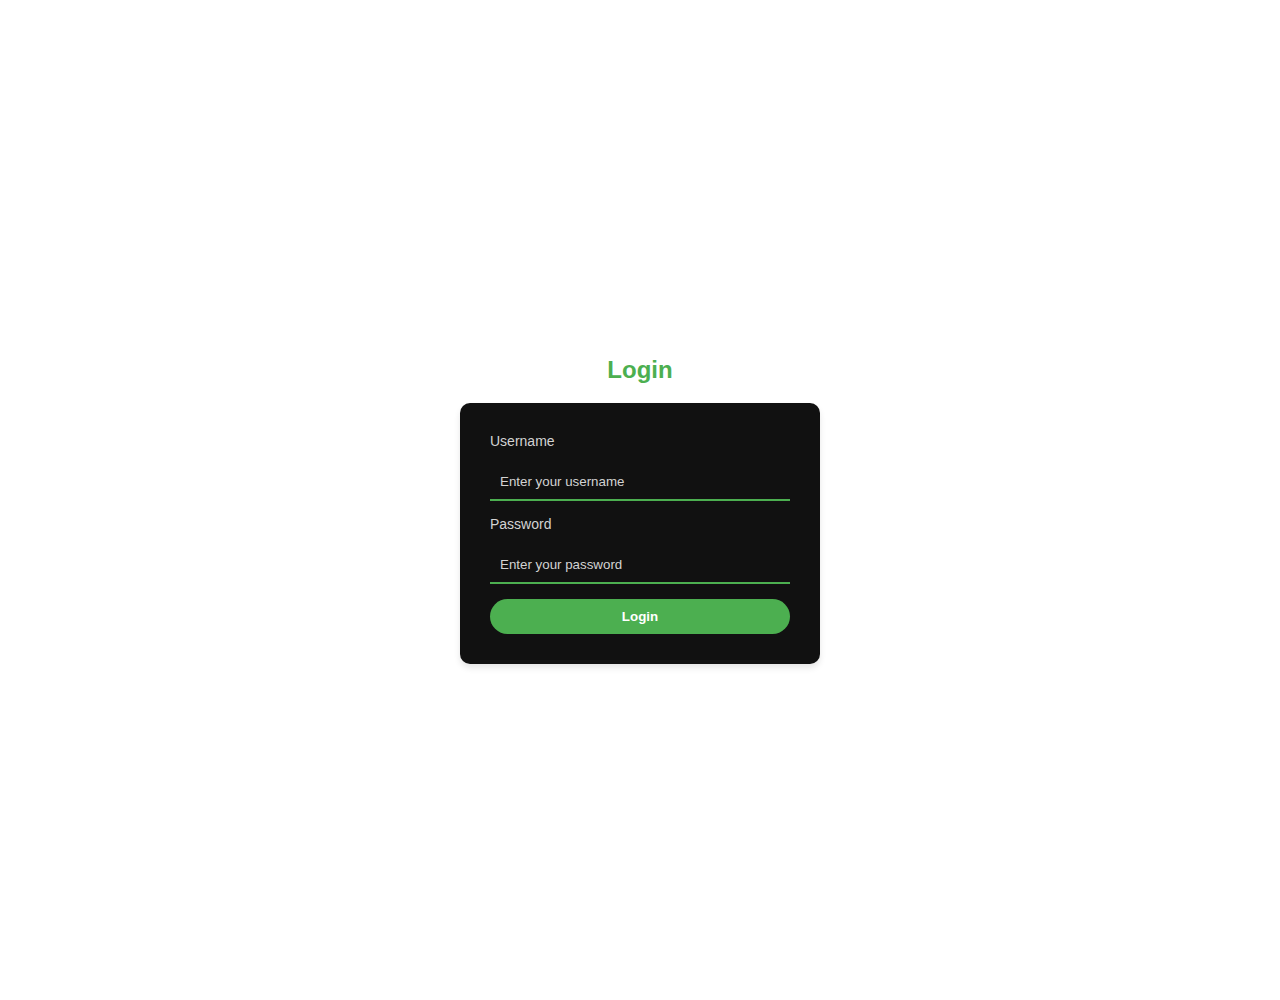
<file: login.html>
<!DOCTYPE html>
<html lang="en">
<head>
    <meta charset="UTF-8">
    <meta name="viewport" content="width=device-width, initial-scale=1.0">
    <title>Login</title>
    <link rel="stylesheet" href="style.css">
</head>
<body>
    <div class="auth-container">
        <div class="login">
            <h2 class="auth-title">Login</h2>
            <form class="auth-form">
                <label for="username">Username</label>
                <input type="text" id="username" class="auth-input" placeholder="Enter your username">
                <label for="password">Password</label>
                <input type="password" id="password" class="auth-input" placeholder="Enter your password">
                <button type="submit" class="auth-button">Login</button>
            </form>
        </div>
    </div>
</body>
</html>
</file>
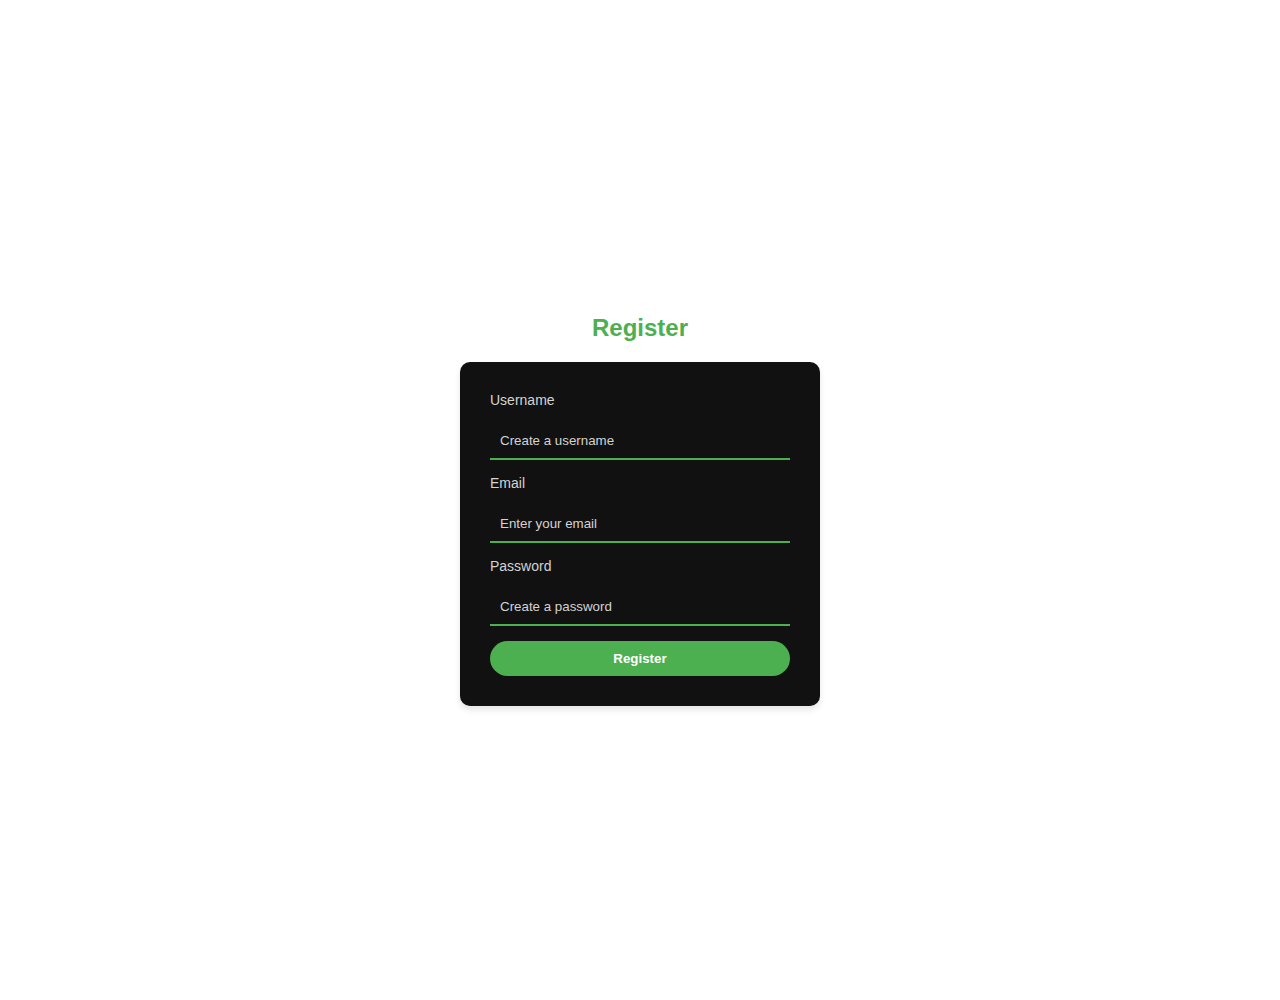
<file: register.html>
<!DOCTYPE html>
<html lang="en">
<head>
    <meta charset="UTF-8">
    <meta name="viewport" content="width=device-width, initial-scale=1.0">
    <title>Register</title>
    <link rel="stylesheet" href="style.css">
</head>
<body>
    <div class="auth-container">
        <div class="register">
            <h2 class="auth-title">Register</h2>
            <form class="auth-form">
                <label for="reg-username">Username</label>
                <input type="text" id="reg-username" class="auth-input" placeholder="Create a username">
                <label for="email">Email</label>
                <input type="email" id="email" class="auth-input" placeholder="Enter your email">
                <label for="reg-password">Password</label>
                <input type="password" id="reg-password" class="auth-input" placeholder="Create a password">
                <button type="submit" class="auth-button">Register</button>
            </form>
        </div>
    </div>
</body>
</html>
</file>
<file: style.css>
html {
  scroll-behavior: smooth;
}

body {
  font-family: "Lato", sans-serif;
  padding: 0;
  margin: 0;
}

.auth-container {
  display: flex;
  justify-content: center;
  align-items: center;
  height: 100vh;
}

.auth-form {
  background-color: #111;
  padding: 30px;
  border-radius: 10px;
  width: 300px;
  display: flex;
  flex-direction: column;
  gap: 15px;
}

.auth-input {
  padding: 10px;
  border: none;
  border-bottom: 2px solid #4CAF50;
  background-color: transparent;
  color: white;
}

.auth-button {
  background-color: #4CAF50;
  color: white;
  padding: 10px;
  border: none;
  border-radius: 25px;
  cursor: pointer;
}

/* Navbar container */
nav {
  background-color: #111;
  color: white;
  padding: 10px 50px;
  display: flex;
  flex-direction: column;
  align-items: center;
  box-shadow: 0 4px 6px rgba(0, 0, 0, 0.1);
}

/* Top part of the navbar */
.navTop {
  display: flex;
  justify-content: space-between;
  align-items: center;
  width: 100%;
}

/* Logo styling */
#logo {
  height:120px;
  width:160px ;
}

/* Search bar styling */
.search {
  display: flex;
  align-items: center;
  background-color: #444; 
  padding: 5px 15px;
  border-radius: 25px;
}

.searchInput {
  border: none;
  background-color: transparent;
  color: white;
  outline: none;
  padding-left: 10px;
  width: 180px;
}

.searchInput::placeholder {
  color: lightgray;
}

.searchIcon {
  cursor: pointer;
}

.navButton {
  background-color: #4CAF50;
  color: white;
  border: none;
  padding: 10px 20px;
  margin: 0 10px;
  border-radius: 25px;
  cursor: pointer;
  transition: background-color 0.3s ease, color 0.3s ease;
  font-family: "Lato", sans-serif;
  font-weight: 600;
}

.navButton:hover {
  background-color: white;
  color: #4CAF50;
}

.navBottom {
  display: flex;
  justify-content: center;
  margin-top: 10px;
  width: 100%;
}

.menuItem {
  margin: 0 20px;
  cursor: pointer;
  color: lightgray;
  font-weight: 400;
  transition: color 0.3s ease;
}

.auth-container {
  display: flex;
  justify-content: space-around;
  align-items: center;
  margin: 50px auto;
  width: 80%;
}

.auth-title {
  font-size: 24px;
  font-weight: 700;
  color: #4CAF50; /* Matches button color */
  text-align: center;
}

.auth-form {
  background-color: #111;
  padding: 30px;
  border-radius: 10px;
  box-shadow: 0 4px 6px rgba(0, 0, 0, 0.1);
  width: 300px;
  display: flex;
  flex-direction: column;
  gap: 15px;
}

.auth-input {
  padding: 10px;
  border: none;
  border-bottom: 2px solid #4CAF50;
  background-color: transparent;
  color: white;
}

.auth-input::placeholder {
  color: lightgray;
}

.auth-button {
  background-color: #4CAF50;
  color: white;
  padding: 10px;
  border: none;
  border-radius: 25px;
  cursor: pointer;
  transition: background-color 0.3s ease, color 0.3s ease;
  font-weight: 600;
}

.auth-button:hover {
  background-color: white;
  color: #4CAF50;
}

.auth-form label {
  color: lightgray;
  font-weight: 400;
}


.menuItem:hover {
  color: magenta;
}


.slider {
  background: url("https://images.unsplash.com/photo-1604147495798-57beb5d6af73?ixlib=rb-1.2.1&ixid=MnwxMjA3fDB8MHxwaG90by1wYWdlfHx8fGVufDB8fHx8&auto=format&fit=crop&w=2370&q=80");
  overflow: hidden;
}

.sliderWrapper {
  display: flex;
  width: 500vw;
  transition: all 1.5s ease-in-out;
}

.sliderItem {
  width: 100vw;
  display: flex;
  align-items: center;
  justify-content: center;
  position: relative;
}

.sliderBg {
  width: 750px;
  height: 750px;
  border-radius: 50%;
  position: absolute;
}

.sliderImg {
  z-index: 1;
}

.sliderTitle {
  position: absolute;
  top: 10%;
  right: 10%;
  font-size: 60px;
  font-weight: 900;
  text-align: center;
  color: white;
  z-index: 1;
}

.sliderPrice {
  position: absolute;
  top: 10%;
  left: 10%;
  font-size: 60px;
  font-weight: 300;
  text-align: center;
  color: white;
  border: 1px solid gray;
  z-index: 1;
}

.buyButton {
  cursor: pointer;
  background-color: #4CAF50; /* Button color */
      border: none;
      color: white; /* Text color */
      position: absolute;
      padding: 15px 30px; /* Padding around text */
      text-align: center;
      text-decoration: none;
      display: inline-block;
      font-size: 16px;
      font-family: 'Arial', sans-serif;
      border-radius: 50px; /* Rounded corners */
      transition: all 0.3s ease; /* Smooth transition for hover effects */
      box-shadow: 0 4px 8px rgba(0, 0, 0, 0.2); /* Subtle shadow */
}

.buyButton:hover {
  background-color: white;
  color: black;
}

.sliderItem:nth-child(1) .sliderBg {
  background-color: #369e62;
}
.sliderItem:nth-child(2) .sliderBg {
  background-color: rebeccapurple;
}
.sliderItem:nth-child(3) .sliderBg {
  background-color: teal;
}
.sliderItem:nth-child(4) .sliderBg {
  background-color: cornflowerblue;
}
.sliderItem:nth-child(5) .sliderBg {
  background-color: rgb(124, 115, 80);
}

.sliderItem:nth-child(1) .sliderPrice {
  color: #369e62;
}
.sliderItem:nth-child(2) .sliderPrice {
  color: white;
}
.sliderItem:nth-child(3) .sliderPrice {
  color: teal;
}
.sliderItem:nth-child(4) .sliderPrice {
  color: cornflowerblue;
}
.sliderItem:nth-child(5) .sliderPrice {
  color: cornsilk;
}

.features {
  display: flex;
  align-items: center;
  justify-content: space-between;
  padding: 50px;
}

.feature {
  display: flex;
  flex-direction: column;
  align-items: center;
  text-align: center;
}

.featureIcon {
  width: 50px;
  height: 50px;
}

.featureTitle {
  font-size: 20px;
  font-weight: 600;
  margin: 20px;
}

.featureDesc {
  color: gray;
  width: 50%;
  height: 100px;
}

.product {
  height: 100vh;
  background-color: whitesmoke;
  position: relative;
}

.payment {
  width: 400px;
  height: 437px;
  background-color: lightskyblue;
  position: absolute;
  top: 25px;
  bottom: 0;
  left: 0;
  right: 0;
  margin: auto;
  padding: 10px 50px;
  display: none;
  flex-direction: column;
  -webkit-box-shadow: 0px 0px 13px 2px rgba(0, 0, 0, 0.3);
  box-shadow: 0px 0px 13px 2px rgba(0, 0, 0, 0.3);
}

.payTitle {
  font-size: 20px;
  color:orange;
}

label {
  font-size: 14px;
  font-weight: 300;
}

.payInput {
  padding: 10px;
  margin: 10px 0px;
  border: none;
  border-bottom: 1px solid gray;
}

.payInput::placeholder {
  color: rgb(163, 163, 163);
}

.cardIcons {
  display: flex;
}

.cardIcon {
  margin-right: 10px;
}

.cardInfo {
  display: flex;
  justify-content: space-between;
}

.sm {
  width: 30%;
}

.payButton {
  position: absolute;
  height: 40px;
  bottom: -40;
  width: 100%;
  left: 0;
  /* -webkit-box-shadow: 0px 0px 13px 2px rgba(0, 0, 0, 0.3);
  box-shadow: 0px 0px 13px 2px rgba(0, 0, 0, 0.3); */
  background-color: #369e62;
  color: white;
  border: none;
  cursor: pointer;
}

.close {
  width: 20px;
  height: 20px;
  position: absolute;
  color: white;
  top: 10px;
  right: 10px;
  cursor: pointer;
  padding: 2px;
}

.productImg {
  width: 50%;
}

.productDetails {
  position: absolute;
  top: 10%;
  right: 0;
  width: 40%;
  padding: 50px;
}

.productTitle {
  font-size: 75px;
  font-weight: 900;
}

.productDesc {
  font-style: 24px;
  color: white;
}

.colors,
.sizes {
  display: flex;
  margin-bottom: 20px;
}

.color {
  width: 32px;
  height: 32px;
  border-radius: 5px;
  background-color: black;
  margin-right: 10px;
  cursor: pointer;
}

.color:last-child {
  background-color: darkblue;
}

.size {
  padding: 5px 20px;
  border: 1px solid black;
  margin-right: 10px;
  cursor: pointer;
  font-size: 20px;
}

.productButton {
  float: right;
  padding: 10px 20px;
  background-color: black;
  color: white;
  font-weight: 600;
  cursor: pointer;
}

.productButton:hover {
  background-color: white;
  color: black;
}

.gallery {
  padding: 50px;
  display: flex;
}

.galleryItem {
  flex: 1;
  padding: 50px;
}

.galleryImg {
  width: 100%;
}

.newSeason {
  display: flex;
}

.nsItem {
  flex: 1;
  background-color: black;
  color: white;
  display: flex;
  flex-direction: column;
  align-items: center;
  justify-content: center;
  text-align: center;
}

.nsImg {
  width: 100%;
  height: 500px;
}

.nsTitle {
  font-size: 40px;
}

.nsButton {
  padding: 15px;
  font-weight: 600;
  cursor: pointer;
}

footer {
  display: flex;
}

.footerLeft {
  flex: 2;
  display: flex;
  justify-content: space-evenly;
  padding: 50px;
}

.fMenuTitle {
  font-size: 16px;
}

.fList {
  padding: 0;
  list-style: none;
}

.fListItem {
  margin-bottom: 10px;
  color: gray;
  cursor: pointer;
}

.footerRight {
  flex: 1;
  padding: 50px;
  display: flex;
  flex-direction: column;
  justify-content: space-between;
}

.fInput {
  padding: 5px;
}

.fButton {
  padding: 5px;
  background-color: black;
  color: white;
}

.fIcons{
  display: flex;
}

.fIcon{
  width: 20px;
  height: 20px;
  margin-right: 10px;
}

.copyright{
  font-weight: 300;
  font-size: 14px;
}

@media screen and (max-width:480px) {
  nav{
    padding: 20px;
  }

  .search{
    display: none;
  }

  .navBottom{
    flex-wrap: wrap;
  }

  .menuItem{
    margin: 20px;
    font-weight: 700;
    font-size: 20px;
  }

  .slider{
    clip-path: none;
  }

  .sliderImg{
    width: 90%;
  }

  .sliderBg{
    width: 100%;
    height: 100%;
  }

  .sliderTitle{
    display: none;
  }

  .sliderPrice{
    top: unset;
    bottom: -50;
    left: 0;
    background-color: lightgrey;
  }

  .buyButton{
    right: 0;
    top: 0;
  }

  .features{
    flex-direction: column;
  }

  .product{
    clip-path: none ;
    display: flex;
    flex-direction: column;
    align-items: center;
  }

  .productImg{
    width: 80%;
  }

  .productDetails{
    width: 100%;
    padding: 0;
    display: flex;
    flex-direction: column;
    align-items: center;
    text-align: center;
    position: relative;
    top: 0;
  }

  .productTitle{
    font-size: 50px;
    margin: 0;
  }

  .gallery{
    display: none;
  }

  .newSeason{
    flex-direction: column;
  }

  .nsItem:nth-child(2){
    padding: 50px;
  }

  footer{
    flex-direction: column;
    align-items: center;
  }

  .footerLeft{
    padding: 20px;
    width: 90%;
  }

  .footerRight{
    padding: 20px;
    width: 90%;
    align-items: center;
    background-color: whitesmoke;
  }

  .payment{
    width: 90%;
    padding: 20px;
  }
}
</file>
